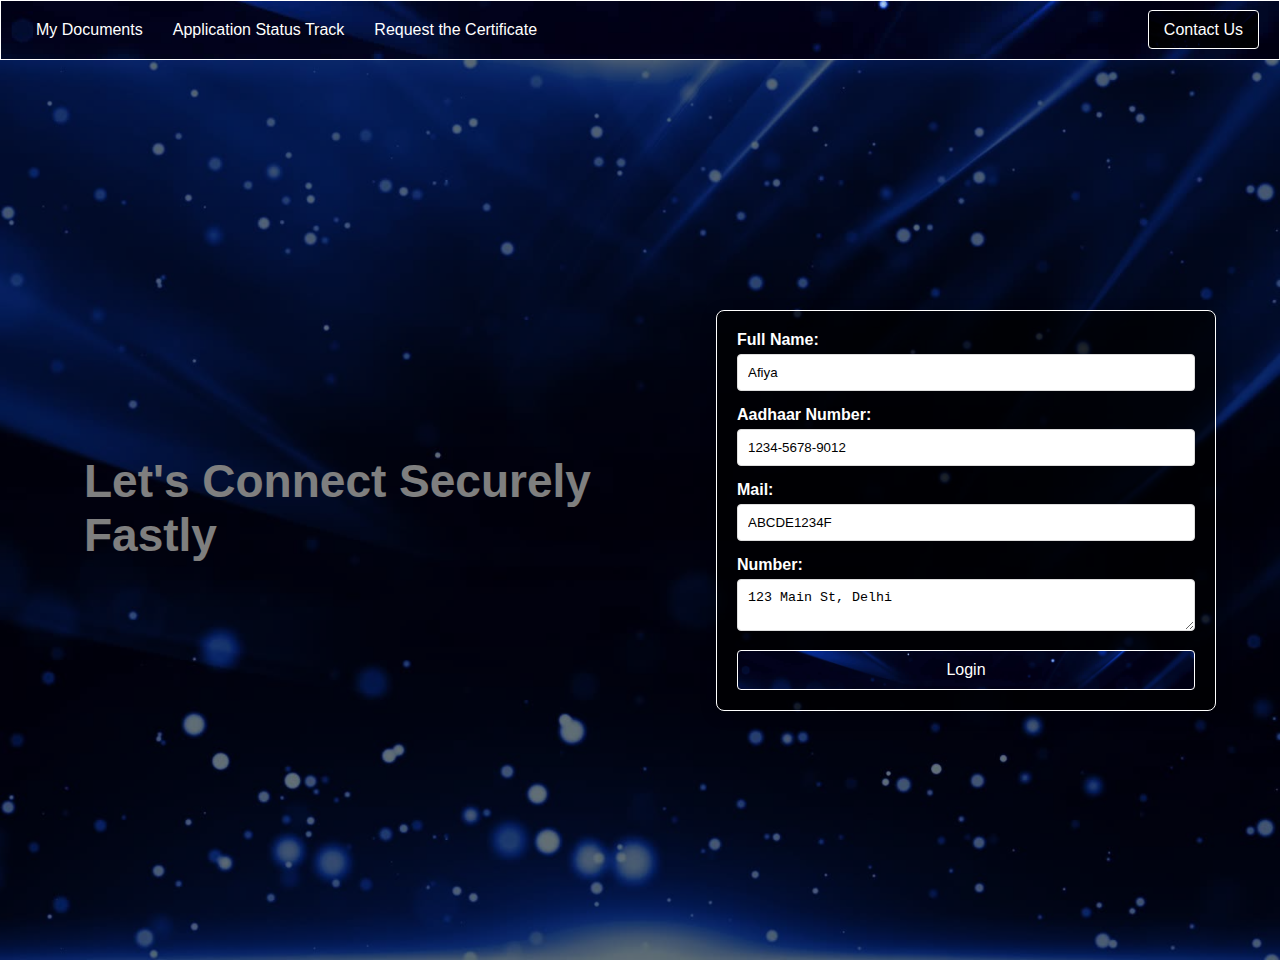
<file: index.html>
<!DOCTYPE html>
<html lang="en">
<head>
    <meta charset="UTF-8">
    <meta name="viewport" content="width=device-width, initial-scale=1.0">
    <title>Document</title>
    <link rel="stylesheet" href="style.css">
</head>
<body>
    <nav>
        <ul>
            <li><a href="/my documents.html">My Documents</a></li>
            <li><a href="/progress.html">Application Status Track</a></li>
            <li>
                <a href="#">Request the Certificate</a>
                <ul id="Option">
                    <li><a href="/request.html">Caste Certificate</a></li>
                    <li><a href="/request.html">Income Certificate</a></li>
                    <li><a href="/request.html">Domicile Certificate</a></li>
                    <li><a href="/request.html">EWS</a></li>
                    <li><a href="/request.html">Ration Card</a></li>
                    <li><a href="/request.html">Death Certifiacta</a></li>
                    <li><a href="/request.html">Birth certificate</a></li>
                    <li><a href="/request.html">Ownership Certificate</a></li>
                    <li><a href="/request.html">Certificate Option 9</a></li>
                    <li><a href="/request.html">Certificate Option 10</a></li>
                </ul>
            </li>
            <!-- Separate div for Contact Us button -->
            <div class="contact-container">
                <a href="contactus.html" class="contact-btn">Contact Us</a>
            </div>
        </ul>
    </nav>
    <div class="background-container">
        <div class="content-container">
            <!-- New Animated Text Container (on the left) -->
            <div class="animated-text-container">
                <div class="animated-text">
                    <span class="line-1">Let's Connect Securely</span>
                    <span class="line-2">Fastly</span>
                </div>
            </div>  
        <div class="content">
            <!-- <h1>Welcome to Our Platform</h1> -->
            <!-- <p>Please fill out the form below:</p> -->
            
            <form id="certificateForm">
                <div class="form-group">
                    <label for="fullName">Full Name:</label>
                    <input type="text" id="fullName" name="fullName">
                </div>
                
                <div class="form-group">
                    <label for="aadhaar">Aadhaar Number:</label>
                    <input type="text" id="aadhaar" name="aadhaar">
                </div>
                
                <div class="form-group">
                    <label for="Mail">Mail:</label>
                    <input type="text" id="pan" name="pan">
                </div>
                
                <div class="form-group">
                    <label for="Number">Number:</label>
                    <textarea id="address" name="address"></textarea>
                </div>
                
                <button type="submit">Login</button>
            </form>
        </div>
    </div>
    
    <script>
    // Simulated user data
    const userData = {
        fullName: "Afiya",
        aadhaar: "1234-5678-9012",
        pan: "ABCDE1234F",
        address: "123 Main St, Delhi"
    };
    
    // Autofill function
    function autofillForm(data) {
        document.getElementById("fullName").value = data.fullName;
        document.getElementById("aadhaar").value = data.aadhaar;
        document.getElementById("pan").value = data.pan;
        document.getElementById("address").value = data.address;
    }
    
    // Autofill on page load
    document.addEventListener("DOMContentLoaded", function () {
        autofillForm(userData);
    });
    </script>
    
</body>
</html>
</file>
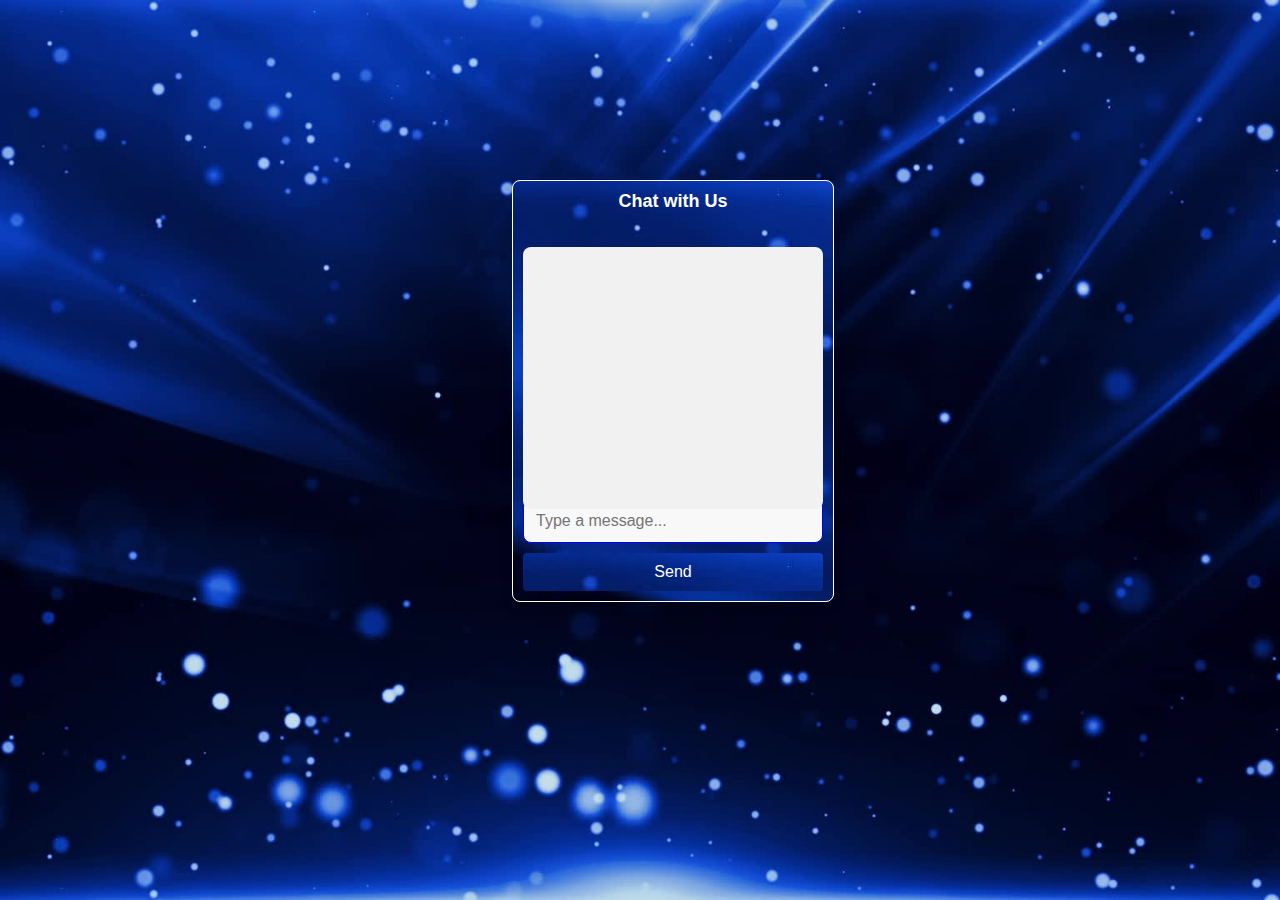
<file: contactus.html>
<!DOCTYPE html>
<html lang="en">
<head>
    <meta charset="UTF-8">
    <meta name="viewport" content="width=device-width, initial-scale=1.0">
    <title>Contact Us</title>
    <style>
        /* Fixed Background Image for the entire page */
        body {
            margin: 0;
            font-family: Arial, sans-serif;
            height: 100%;
            background: url('img1.jpg') no-repeat center center fixed;
            background-size: cover;
            align-content: center;
        }

        .content-container {
            position: relative;
            z-index: 2;
            padding: 40px;
            color: #fff;
            text-align: center;
            max-width: 800px;
            margin: 0 auto;
            background: rgba(0, 0, 0, 0.6);
            border-radius: 8px;
            margin-top: 100px;
            flex-direction: column;
            align-items: center;
        }

        .content-container h1 {
            font-size: 36px;
            margin-bottom: 30px;
            font-weight: bold;
        }

        .feedback-form {
            margin-bottom: 40px;
            text-align: center;
        }

        .feedback-form textarea {
            width: 100%;
            height: 150px;
            border: none;
            border-radius: 8px;
            padding: 15px;
            font-size: 16px;
            background-color: #f8f8f8;
            color: #333;
            box-sizing: border-box;
        }

        .feedback-form button {
            padding: 12px 30px;
            background-color: #007bff;
            border: none;
            border-radius: 4px;
            color: white;
            cursor: pointer;
            font-size: 18px;
            margin-top: 20px;
            transition: background-color 0.3s ease;
        }

        .feedback-form button:hover {
            background-color: #0056b3;
        }

        /* Chatbot Section Styling */
        .chatbot-container {
            /* position: fixed; */
            bottom: 20px;
            right: 20px;
            width: 300px;
            height: 400px;
            background-color: #fff;
            background-image: url(img1.jpg);
            border-radius: 8px;
            box-shadow: 0px 4px 12px rgba(0, 0, 0, 0.2);
            display: flex;
            flex-direction: column;
            padding: 10px;
            font-family: Arial, sans-serif;
            margin-top: 20vh;
            margin-left: 40vw;
            border: 1px solid white;
        }

        .chatbot-header {
            font-size: 18px;
            text-align: center;
            font-weight: bold;
            margin-bottom: 15px;
            color: #fff;
        }

        .chatbox {
            position: relative;
            top:20px;
            flex-grow: 1;
            background-color: #f1f1f1;
            padding: 10px;
            border-radius: 8px;
            overflow-y: auto;
            margin-bottom: 10px;
            max-height: 300px;
        }

        .chat-input {
            width: 100%;
            padding: 12px;
            border: none;
            border-radius: 8px;
            background-color: #f8f8f8;
            font-size: 16px;
            color: #333;
            margin-bottom: 10px;
            box-sizing: border-box;
            border: 1px solid blue;
        }

        .send-button {
            background-image: url(img1.jpg);
            color: white;
            padding: 10px 20px;
            border: none;
            border-radius: 4px;
            cursor: pointer;
            width: 100%;
            font-size: 16px;
            transition: background-color 0.3s ease;
        }

        .send-button:hover {
            background-color: #218838;
        }

        /* Chatbot Messages */
        .message {
            padding: 8px;
            margin-bottom: 10px;
            border-radius: 8px;
        }

        .user-message {
            background-color: #007bff;
            color: white;
            text-align: right;
            max-width: 70%;
            margin-left: auto;
        }

        .bot-message {
            background-color: #e1e1e1;
            color: #333;
            text-align: left;
            max-width: 70%;
        }
    </style>
</head>
<body>

    <!-- <div class="content-container">
        <h1>Contact Us</h1>

         
        <div class="feedback-form">
            <textarea placeholder="Enter your feedback here..." id="feedbackText"></textarea>
            <button onclick="submitFeedback()">Submit Feedback</button>
        </div>
    </div> -->

    <!-- Chatbot Container -->
    <div class="chatbot-container" id="chatbotContainer">
        <div class="chatbot-header">Chat with Us</div>
        <div class="chatbox" id="chatbox"></div>
        <input type="text" id="chatInput" class="chat-input" placeholder="Type a message...">
        <button class="send-button" onclick="sendChatMessage()">Send</button>
    </div>

    <script>
        // Function to handle feedback form submission
        function submitFeedback() {
            const feedbackText = document.getElementById('feedbackText').value;
            if (feedbackText.trim() !== "") {
                alert("Feedback submitted successfully!");
                document.getElementById('feedbackText').value = ''; // Clear the textarea after submission
            } else {
                alert("Please enter some feedback.");
            }
        }

        // Function to simulate sending a chat message
        function sendChatMessage() {
            const chatInput = document.getElementById('chatInput').value;
            if (chatInput.trim() !== "") {
                addMessageToChatbox('user', chatInput);
                document.getElementById('chatInput').value = ''; // Clear the input field

                // Simulate bot response
                setTimeout(() => {
                    addMessageToChatbox('bot', "Thank you for your message! How can we assist you?");
                }, 1000);
            }
        }

        // Function to add a message to the chatbox
        function addMessageToChatbox(sender, message) {
            const chatbox = document.getElementById('chatbox');
            const messageDiv = document.createElement('div');
            messageDiv.classList.add('message', `${sender}-message`);
            messageDiv.textContent = message;
            chatbox.appendChild(messageDiv);
            chatbox.scrollTop = chatbox.scrollHeight; // Scroll to bottom
        }
    </script>

</body>
</html>
</file>
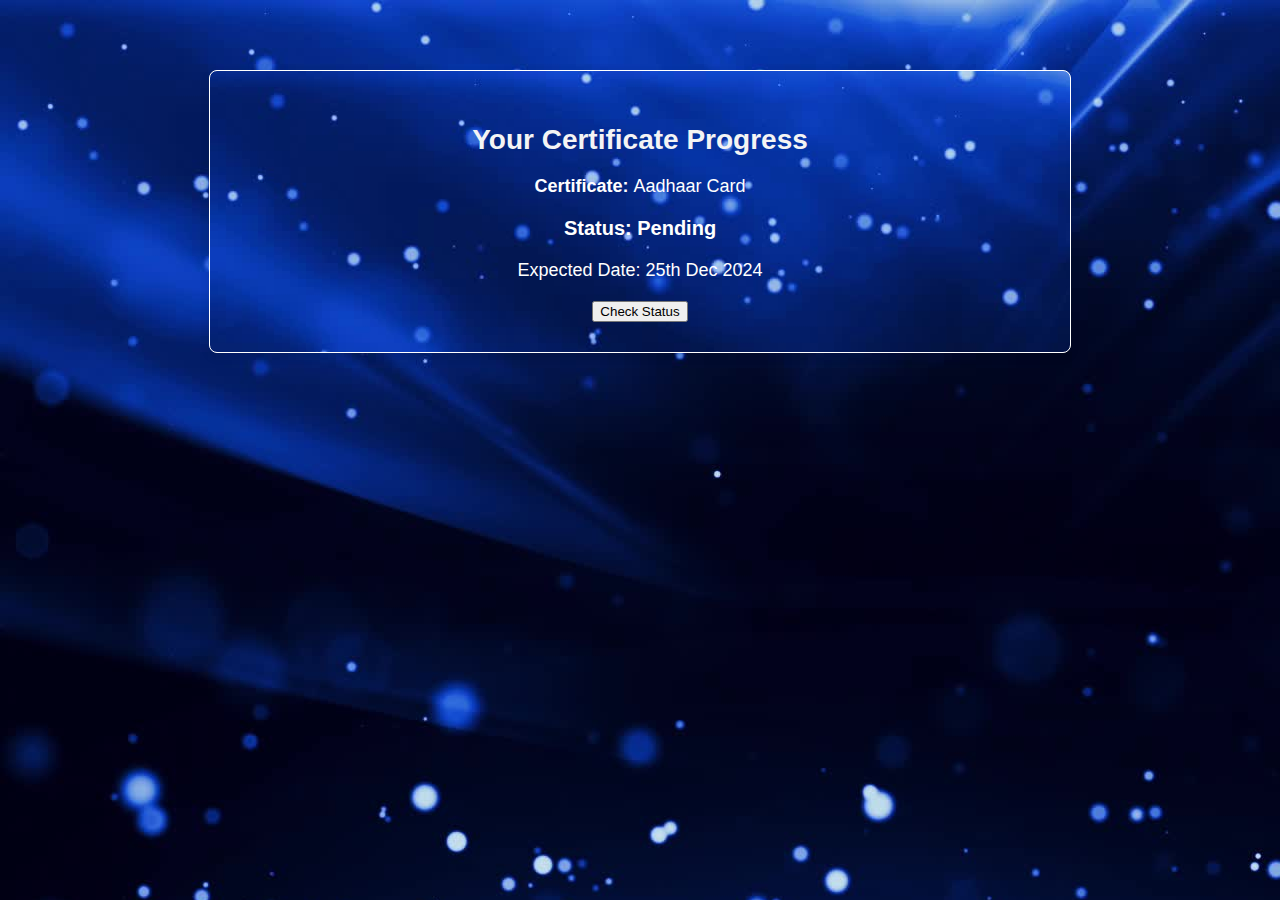
<file: progress.html>
<!DOCTYPE html>
<html lang="en">
<head>
    <meta charset="UTF-8">
    <meta name="viewport" content="width=device-width, initial-scale=1.0">
    <title>Certificate Progress</title>
    <style>
        /* Basic Styling for the Progress Page */
        body {
            font-family: Arial, sans-serif;
            background: #f4f4f4;
            margin: 0;
            padding: 20px;
            background-image: url(img1.jpg);
        }

        .progress-container {
            background-color: white;
            padding: 30px;
            border-radius: 8px;
            box-shadow: 0 4px 10px rgba(0, 0, 0, 0.1);
            max-width: 800px;
            margin: 50px auto;
            text-align: center;
            background-image: url(img1.jpg);
            border: 1px solid white;
        }

        .progress-container h2 {
            font-size: 28px;
            margin-bottom: 20px;
            color: #f4f4f4;
        }

        .certificate-status {
            font-size: 18px;
            color: #fff;
            margin: 20px 0;
        }

        .status {
            font-weight: bold;
            font-size: 20px;
        }

        .expected-date {
            color: #fff;
            font-size: 18px;
        }

        .download-button {
            display: none; /* Hide by default, will show when completed */
            background-color: #28a745;
            color: white;
            padding: 10px 20px;
            border-radius: 4px;
            cursor: pointer;
            font-size: 18px;
            transition: background-color 0.3s ease;
            margin-left: 300px;
        }

        .download-button:hover {
            background-color: #218838;
        }
        .track-progress h3{
            color: #fff;
        }
    </style>
</head>
<body>

    <div class="progress-container">
        <h2>Your Certificate Progress</h2>
        
        <!-- Certificate Progress Block -->
        <div class="certificate-status">
            <p><strong>Certificate: </strong>Aadhaar Card</p>
            <p class="status">Status: <span id="certificateStatus">Pending</span></p>
            <p class="expected-date" id="expectedDate">Expected Date: <span id="date">25th Dec 2024</span></p>

            <!-- Download Button will be shown if completed -->
            <button class="download-button" id="downloadButton" onclick="downloadCertificate()">Download Certificate</button>
        </div>

        <!-- Track My Progress Section -->
        <div class="track-progress">
            <!-- <h3>Track My Progress</h3> -->
            <button onclick="updateStatus()">Check Status</button>
        </div>
    </div>

    <script>
        // Function to simulate updating the status of the certificate
        function updateStatus() {
            let status = document.getElementById('certificateStatus').innerText;
            if (status === "Pending") {
                // Simulate that the certificate has been completed
                document.getElementById('certificateStatus').innerText = "Completed";
                document.getElementById('expectedDate').style.display = "none"; // Hide expected date
                document.getElementById('downloadButton').style.display = "block"; // Show download button
            }
        }

        // Function to simulate downloading the certificate
        function downloadCertificate() {
            alert('Your certificate has been downloaded!');
        }
        function redirectToProgressPage() {
            window.location.href = 'progress.html'; // Redirect to progress page
        }
    </script>

</body>
</html>
</file>
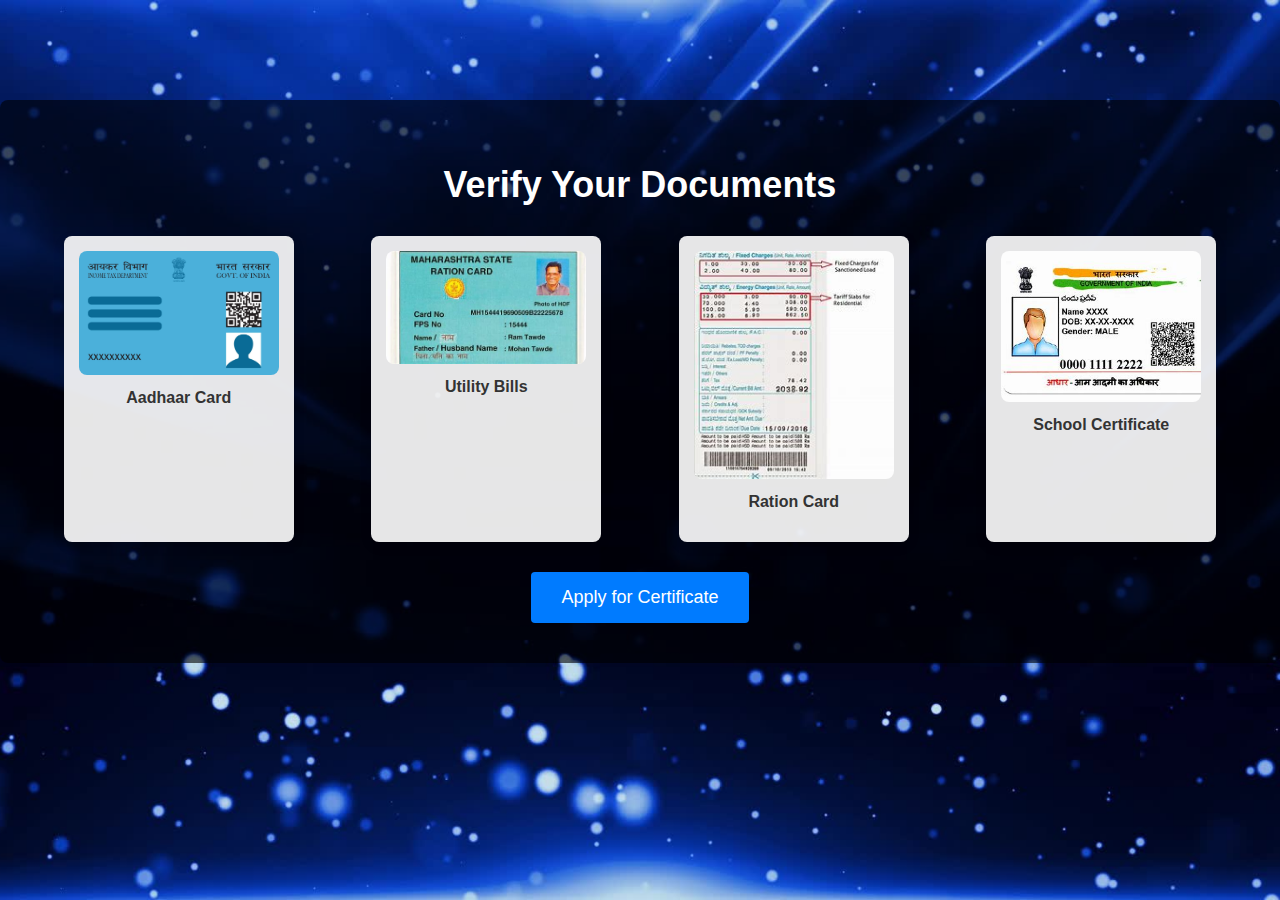
<file: request.html>
<!DOCTYPE html>
<html lang="en">
<head>
    <meta charset="UTF-8">
    <meta name="viewport" content="width=device-width, initial-scale=1.0">
    <title>Verify Your Documents</title>
    <style>
        /* Fixed Background Image for the entire page */
        body {
            margin: 0;
            font-family: Arial, sans-serif;
            height: 100%;
            background: url('img1.jpg') no-repeat center center fixed;
            background-size: cover;
        }

        /* Container for the upper div */
        .content-container {
            position: relative;
            z-index: 2;  /* Ensure this content appears above the background */
            padding: 40px;
            color: #fff;
            text-align: center;
            max-width: 1200px;
            margin: 0 auto;
            background: rgba(0, 0, 0, 0.6); /* semi-transparent background */
            border-radius: 8px;
            margin-top: 100px;
        }

        /* Heading Style */
        .content-container h1 {
            font-size: 36px;
            margin-bottom: 30px;
            font-weight: bold;
        }

        /* Certificate Display Section */
        .certificate-section {
            display: flex;
            justify-content: space-around;
            flex-wrap: wrap;
            gap: 30px;
            margin-bottom: 30px;
        }

        .certificate-item {
            background-color: rgba(255, 255, 255, 0.9);
            padding: 15px;
            border-radius: 8px;
            text-align: center;
            width: 200px;
            box-shadow: 0px 4px 12px rgba(0, 0, 0, 0.1);
            cursor: pointer; /* Make it look clickable */
        }

        .certificate-item img {
            width: 100%;
            height: auto;
            border-radius: 8px;
        }

        .certificate-item p {
            font-weight: bold;
            margin-top: 10px;
            color: #333;
        }

        /* Apply Button Style */
        .apply-button {
            background-color: #007bff;
            color: #fff;
            border: none;
            padding: 15px 30px;
            border-radius: 4px;
            cursor: pointer;
            font-size: 18px;
            transition: background-color 0.3s ease;
        }

        .apply-button:hover {
            background-color: #0056b3;
        }

        /* Success Message Style */
        .success-message {
            font-size: 18px;
            color: #28a745; /* Green color for success */
            margin-top: 20px;
            display: none; /* Initially hidden */
        }
    </style>
</head>
<body>

    <!-- Main Content Container -->
    <div class="content-container">
        <h1>Verify Your Documents</h1>

        <!-- Certificates Section -->
        <div class="certificate-section">
            <div class="certificate-item" onclick="showSuccessMessage()">
                <img src="pan.jpg" alt="Aadhaar Card">
                <p>Aadhaar Card</p>
            </div>
            <div class="certificate-item" onclick="showSuccessMessage()">
                <img src="ration.jpeg" alt="Utility Bills">
                <p>Utility Bills</p>
            </div>
            <div class="certificate-item" onclick="showSuccessMessage()">
                <img src="current.jpeg" alt="Ration Card">
                <p>Ration Card</p>
            </div>
            <div class="certificate-item" onclick="showSuccessMessage()">
                <img src="aadhar.jpeg" alt="School Certificate">
                <p>School Certificate</p>
            </div>
            <!-- <div class="certificate-item" onclick="showSuccessMessage()">
                <img src="img1.jpg" alt="Income Certificate">
                <p>Income Certificate</p>
            </div> -->
        </div>

        <!-- Apply Button -->
        <button class="apply-button" onclick="showSuccessMessage()">Apply for Certificate</button>

        <!-- Success Message -->
        <div class="success-message" id="successMessage">
            Request made successfully!
        </div>
    </div>

    <script>
        // Function to display the success message
        function showSuccessMessage() {
            const successMessage = document.getElementById('successMessage');
            successMessage.style.display = 'block';  // Show the message when certificate is clicked
        }
    </script>

</body>
</html>
</file>
<file: style.css>
/* Basic reset */
 * {
    margin: 0;
    padding: 0;
    box-sizing: border-box;
}

body {
    font-family: Arial, sans-serif;
}

/* Navbar styling */
nav {
    background-color: #333;
    padding: 10px 20px;
    /* border-radius: 8px; */
    /* Rounded corners for navbar */
    /* margin:  0px; */
    background-image: url('img1.jpg');
    /* Add your background image here */
    background-size: cover;
    /* Ensures the image covers the entire navbar */
    background-position: center;
    /* Centers the image */
    /* padding: 10px 20px; */
    /* border-radius: 8px; */
    /* Rounded corners for navbar */
    border: 1px solid white;
}

nav ul {
    list-style: none;
    display: flex;
    justify-content: space-between;
    align-items: center;
}

nav ul li {
    position: relative;
    z-index: 3;
}
#option ul li{
    background-image: url('img1.jpg');
}
nav ul li a:hover {
    background-color: #555;
}

nav ul li a {
    color: white;
    text-decoration: none;
    padding: 10px 15px;
    display: block;
    border-radius: 6px;
    /* Rounded corners for navbar options */
}

/* Navbar hover effect */
nav ul li a:hover {
    background-color: #555;
}

/* Dropdown menu */
nav ul li:hover>ul {
    display: block;
}

nav ul li ul {
    display: none;
    position: absolute;
    top: 100%;
    left: 0;
    background-color: #444;
    min-width: 180px;
    border-radius: 4px;
    box-shadow: 0px 4px 10px rgba(0, 0, 0, 0.2);
}

nav ul li ul li {
    width: 100%;
    background-image: url('img1.jpg');
}

nav ul li ul li a {
    padding: 10px;
    border-bottom: 1px solid #fff;
}

nav ul li ul li a:hover {
    background-color: #666;
}

/* Special styling for Contact Us button */
.contact-btn {
    background-color: #4CAF50;
    /* Special color for Contact button */
    border-radius: 6px;
    /* Rounded corners for Contact button */
    color: white;
    padding: 10px 20px;
    font-size: 16px;
    text-align: center;
    text-decoration: none;
    padding: 10px 15px;
    width: 100%;
    background: url('img1.jpg') no-repeat center center/cover;
    /* Same background image */
    background-blend-mode: multiply;
    /* Blends the overlay with the image */
    background-color: rgba(0, 0, 0, 0);
    /* Darker overlay for button */
    color: white;
    border: none;
    border-radius: 4px;
    font-size: 16px;
    cursor: pointer;
    text-align: center;
    box-shadow: 0px 4px 10px rgba(0, 0, 0, 0);
    border: 1px solid white;
}

.contact-btn:hover {
    background-color: #45a049;
    /* Darker color on hover */
}

/* Separate div for Contact Us to place it at the end */
.contact-container {
    margin-left: auto;
}
/* Basic reset */
* {
    margin: 0;
    padding: 0;
    box-sizing: border-box;
}

/* Full-screen container with background */
body, html {
    height: 100%;
    font-family: Arial, sans-serif;
}

.background-container {
    position: relative;
    display: flex;
    align-items: center;
    justify-content: center;
    height: 100vh;
    background: url('img1.jpg') no-repeat center center/cover;
    overflow: hidden;
}

/* Dark overlay on background using ::before */
.background-container::before {
    content: "";
    position: absolute;
    top: 0;
    left: 0;
    width: 100%;
    height: 100%;
    background-color: rgba(0, 0, 0, 0.5); /* Darkens background */
    z-index: 1;
}
.content {
position: relative;
z-index: 2;
padding: 20px;
width: 90%;
max-width: 500px;
text-align: center;
background: url('img1.jpg') no-repeat center center/cover; /* Same background image */
background-blend-mode: multiply; /* Makes the overlay blend with the image */
background-color: rgba(0, 0, 0, 0.65); /* Adjusts darkness, increase for darker or decrease for lighter */
color: #fff;
border-radius: 8px;
box-shadow: 0px 4px 15px rgba(0, 0, 0, 0.3);
border: 1px solid white;
/* margin-left: 50vw; */
margin-top: 0px;
}

/* Form styling */
.form-group {
    margin-bottom: 15px;
    text-align: left;
}

label {
    display: block;
    font-weight: bold;
    color: white;
}

input[type="text"],
textarea {
    width: 100%;
    padding: 10px;
    margin-top: 5px;
    border: 1px solid #ddd;
    border-radius: 4px;
}

/* Responsive button */
/* button {
    padding: 10px 15px;
    width: 100%;
    background-color: ;
    color: white;
    border: none;
    border-radius: 4px;
    font-size: 16px;
    cursor: pointer;
}

button:hover {
    background-color: #45a049;
} */
button {
padding: 10px 15px;
width: 100%;
background: url('img1.jpg') no-repeat center center/cover; /* Same background image */
background-blend-mode: multiply; /* Blends the overlay with the image */
background-color: rgba(0, 0, 0, 0); /* Darker overlay for button */
color: white;
border: none;
border-radius: 4px;
font-size: 16px;
cursor: pointer;
text-align: center;
box-shadow: 0px 4px 10px rgba(0, 0, 0, 0);
border: 1px solid white;
}

button:hover {
background-color: rgba(0, 0, 0, 0.8); /* Darker on hover */
}
/* Full-screen container with background */
.background-container {
    position: relative;
    display: flex;
    justify-content: center;
    align-items: center;
    height: 100vh;
    background: url('img1.jpg') no-repeat center center/cover;
    overflow: hidden;
}

/* Container for both animation and form */
.content-container {
    display: flex;
    justify-content: space-between;
    align-items: center;
    width: 90%;
    max-width: 1200px; /* Adjust max-width as per your needs */
}
/* Animated Text Container */
.animated-text-container {
    flex: 1;
    padding: 20px;
    max-width: 500px; /* Adjust size of animation */
}

/* Animated text styling */
.animated-text {
    font-size: 46px; /* Font size */
    font-weight: bold;
    color: black;
    display: inline-block;
    white-space: nowrap;
    overflow: hidden;
}

/* Text lines (separate line breaks) */
.line-1 {
    display: block;
    white-space: nowrap;
    animation: typing 10s steps(30) 30s forwards, blinkText 2s step-end infinite;
    color: white;
}

/* Delay the second line's typing */
.line-2 {
    display: block;
    white-space: nowrap;
    animation: typing 5s steps(10) 30s forwards, blinkText 2s step-end infinite;
    color: white;
}

/* Typing effect animation */
@keyframes typing {
    from {
        width: 0;
    }
    to {
        width: 100%;
    }
}

/* Blink effect for the text itself */
@keyframes blinkText {
    50% {
        opacity: 0; /* Make text invisible */
    }
    100% {
        opacity: 1; /* Make text visible */
    }
}

/* Content (form) styling */
.content {
    position: relative;
    z-index: 2;
    padding: 20px;
    width: 50%;
    text-align: center;
    background: rgba(0, 0, 0, 0.65);
    border-radius: 8px;
    box-shadow: 0px 4px 15px rgba(0, 0, 0, 0.3);
    color: white;
}
</file>
